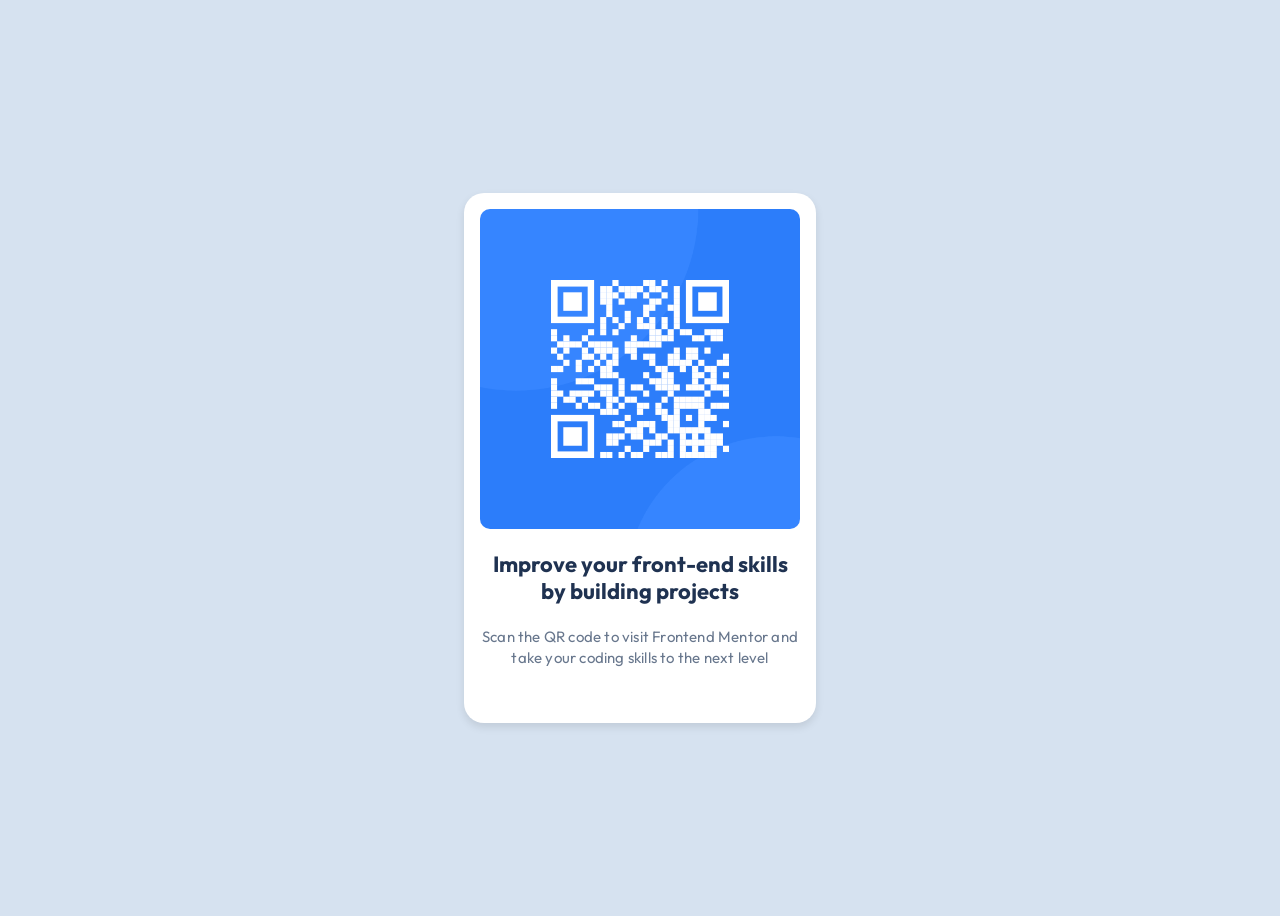
<file: index.html>
<!DOCTYPE html>
<html lang="en">
  <head>
    <meta charset="UTF-8" />
    <meta name="viewport" content="width=device-width, initial-scale=1.0" />
    <title>QR Code</title>
  </head>

  <link rel="stylesheet" href="./styles.css" />
  <body>
    <main>
      <article class="card">
        <img
          src="./images/image-qr-code.png"
          alt="QR code to Frontend Mentor"
        />
        <section>
          <h1 class="card__title">
            Improve your front-end skills by building projects
          </h1>
          <p class="card__text">
            Scan the QR code to visit Frontend Mentor and take your coding
            skills to the next level
          </p>
        </section>
      </article>
    </main>
  </body>
</html>
</file>
<file: styles.css>
@import url("https://fonts.googleapis.com/css2?family=Outfit:wght@100..900&display=swap");

:root {
  /* Colors */
  --clr-bg: hsl(212, 45%, 89%);
  --clr-card: #ffffff;
  --clr-title: hsl(218, 44%, 22%);
  --clr-text: hsl(216, 15%, 48%);

  /* Font */
  --ff-base: "Outfit", sans-serif;
  --fs-title: 22px;
  --fs-text: 15px;
  --fw-title: 700;
  --fw-text: 400;

  /* Spacing */
  --radius-card: 20px;
  --radius-img: 10px;
  --card-width: 320px;
  --padding-card: 16px 16px 40px 16px;
  --shadow-card: 0 4px 8px rgba(0, 0, 0, 0.1);
}

body {
  background-color: var(--clr-bg);
  display: flex;
  justify-content: center;
  align-items: center;
  min-height: 100vh;
}

.card {
  display: flex;
  flex-direction: column;
  align-items: center;
  text-align: center;
  background-color: var(--clr-card);
  border-radius: var(--radius-card);
  box-shadow: var(--shadow-card);
  width: var(--card-width);
  height: var(--card-height);
  padding: var(--padding-card);
}

img {
  border-radius: var(--radius-img);
  width: 100%;
}

.card__title {
  color: var(--clr-title);
  font-family: var(--ff-base);
  font-weight: var(--fw-title);
  font-size: var(--fs-title);
  line-height: 120%;
  letter-spacing: 0px;
}

.card__text {
  color: var(--clr-text);
  font-family: var(--ff-base);
  font-weight: var(--fw-text);
  font-size: var(--fs-text);
  line-height: 140%;
  letter-spacing: 0.2px;
}
</file>
